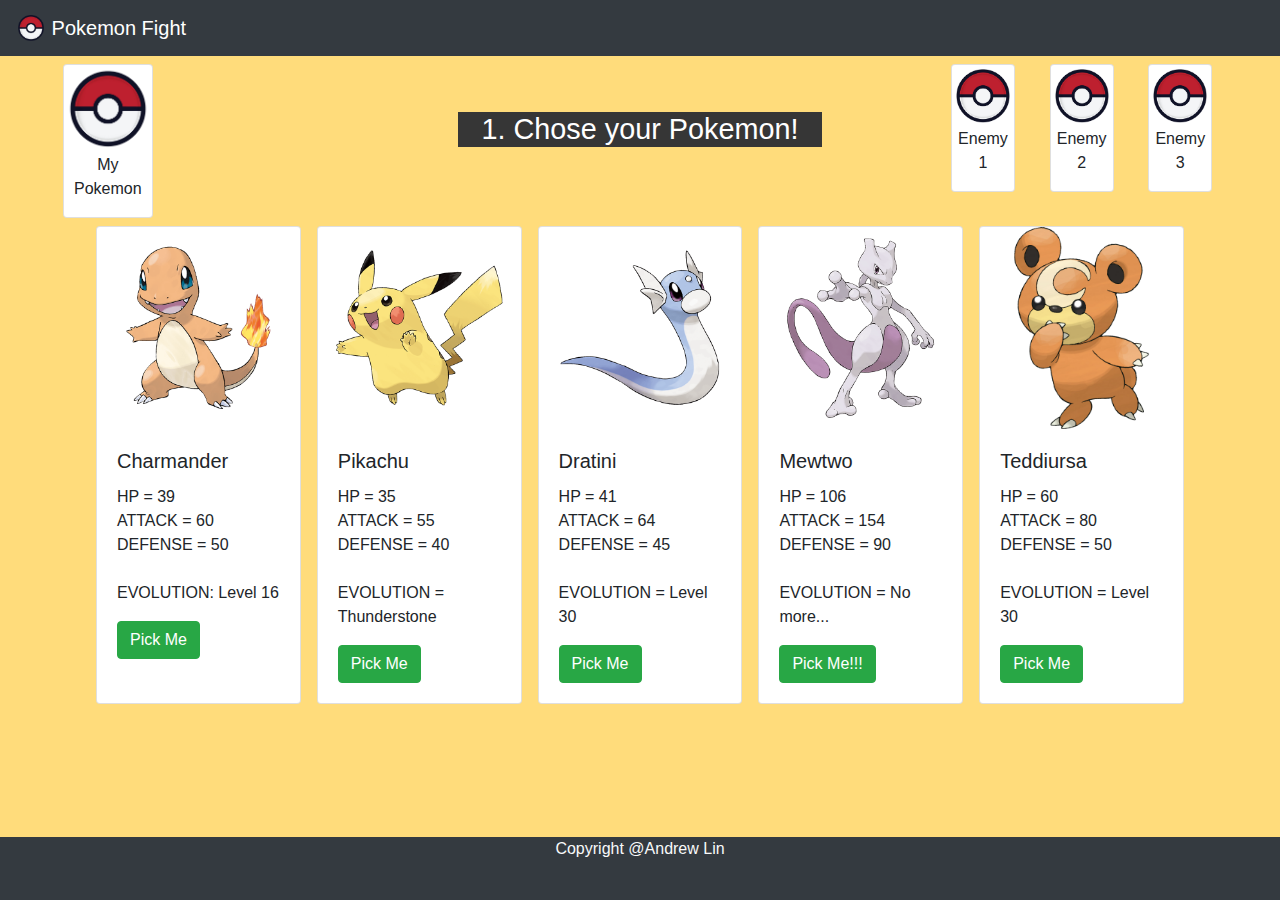
<file: index.html>
<!DOCTYPE html>
<html lang="en">

<head>
    <meta charset="UTF-8">
    <meta name="viewport" content="width=device-width, initial-scale=1.0">
    <meta http-equiv="X-UA-Compatible" content="ie=edge">
    <title>Pokemon Fight</title>
    <link rel="shortcut icon" href="assets/images/icons/favicon.ico">
    <link rel="stylesheet" href="https://stackpath.bootstrapcdn.com/bootstrap/4.3.1/css/bootstrap.min.css"
        integrity="sha384-ggOyR0iXCbMQv3Xipma34MD+dH/1fQ784/j6cY/iJTQUOhcWr7x9JvoRxT2MZw1T" crossorigin="anonymous">
    <link rel="stylesheet" href="css/style.css">
</head>

<body>
    <nav class="navbar navbar-dark bg-dark">
        <a class="navbar-brand" href="#">
            <img src="assets/images/icons/icon1.png" width="30" height="30" class="d-inline-block align-top" alt="">
            Pokemon Fight
        </a>
    </nav>

    <main>
        <!-- The pokemons you chose; -->
        <div class="row ml-5 mr-5 mt-2">
            <div class="col-md-1 col-sm-1">
                <div class="card" style="width: 7vw;">
                    <img id="myPokemon" src="assets/images/icons/icon1.png" class="card-img-top" alt="...">
                    <p class="text-center">My Pokemon</p>
                </div>
            </div>
            <div class="col-md-3 col-sm-3"></div>
            <div class="col-md-4 col-sm-4 align-items-center">
                <h2 id="instructionWord" class="display-7 mt-5 mb-5 myTitle">1. Chose your Pokemon!</h2>
            </div>
            <div class="col-md-1 col-sm-1"></div>
            <div class="col-md-1 col-sm-1">
                <div class="card" style="width: 5vw;">
                    <img id="enemyPokemon1" src="assets/images/icons/icon1.png" class="card-img-top" alt="...">
                    <p class="text-center">Enemy 1</p>
                </div>
            </div>
            <div class="col-md-1 col-sm-1">
                <div class="card" style="width: 5vw;">
                    <img id="enemyPokemon2" src="assets/images/icons/icon1.png" class="card-img-top" alt="...">
                    <p class="text-center">Enemy 2</p>
                </div>
            </div>
            <div class="col-md-1">
                <div class="card" style="width: 5vw;">
                    <img id="enemyPokemon3" src="assets/images/icons/icon1.png" class="card-img-top" alt="...">
                    <p class="text-center">Enemy 3</p>
                </div>
            </div>
        </div>

        <!-- The pokemons picking page; -->
        <div id="pokemon-picking-page" class="container-fluid d-flex justify-content-center">
            <div class="card m-2" style="width: 16vw;" pokemonId="004">
                <img src="assets/images/pokemons/004.png" class="card-img-top" alt="...">
                <div class="card-body">
                    <h5 class="card-title">Charmander</h5>
                    <p class="card-text">HP = 39 <br>ATTACK = 60<br>DEFENSE = 50<br><br>EVOLUTION: Level 16</p>
                    <a href="#" class="btn btn-success btn-pickMe">Pick Me</a>
                </div>
            </div>
            <div class="card m-2" style="width: 16vw;" pokemonId="025">
                <img src="assets/images/pokemons/025.png" class="card-img-top" alt="...">
                <div class="card-body">
                    <h5 class="card-title">Pikachu</h5>
                    <p class="card-text">HP = 35 <br>ATTACK = 55<br>DEFENSE = 40<br><br>EVOLUTION = Thunderstone </p>
                    <a href="#" class="btn btn-success btn-pickMe">Pick Me</a>
                </div>
            </div>
            <div class="card m-2" style="width: 16vw" pokemonId="147">
                <img src="assets/images/pokemons/147.png" class="card-img-top" alt="...">
                <div class="card-body">
                    <h5 class="card-title">Dratini</h5>
                    <p class="card-text">HP = 41 <br>ATTACK = 64<br>DEFENSE = 45<br><br>EVOLUTION = Level 30
                    </p>
                    <a href="#" class="btn btn-success btn-pickMe">Pick Me</a>
                </div>
            </div>
            <div class="card m-2" style="width: 16vw" pokemonId="150">
                <img src="assets/images/pokemons/150.png" class="card-img-top" alt="...">
                <div class="card-body">
                    <h5 class="card-title">Mewtwo</h5>
                    <p class="card-text">HP = 106 <br>ATTACK = 154<br>DEFENSE = 90<br><br>EVOLUTION = No more...
                    </p>
                    </p>
                    <button type="button" class="btn btn-success btn-pickMe" data-toggle="button" aria-pressed="false"
                        autocomplete="off">
                        Pick Me!!!
                    </button>
                </div>
            </div>
            <div class="card m-2" style="width: 16vw" pokemonId="216">
                <img src="assets/images/pokemons/216.png" class="card-img-top" alt="...">
                <div class="card-body">
                    <h5 class="card-title">Teddiursa</h5>
                    <p class="card-text">HP = 60 <br>ATTACK = 80<br>DEFENSE = 50<br><br>EVOLUTION = Level 30
                    </p>
                    </p>
                    <button type="button" class="btn btn-success btn-pickMe" data-toggle="button" aria-pressed="false"
                        autocomplete="off">
                        Pick Me
                    </button>
                </div>
            </div>
        </div>

        <!-- The pokemons fighting page; -->
        <div id="pokemon-fighting-page" class="container-fluid d-none justify-content-center">
            <div class="m-2" style="width: 16rem;" pokemonId="">
                <img id="myPokemonFight" src="assets/images/icons/icon1.png" class="card-img-top" alt="...">
                <h3 id="myPokemonName" class="card-title text-center"></h3>
            </div>
            <div class="m-2" style="width: 18rem;">
                <div class="card-body">
                    <div class="progress">
                        <div class="progress-bar bg-success my-blood-bar" role="progressbar" style="width: 100%"
                            aria-valuenow="25" aria-valuemin="0" aria-valuemax="100"></div>
                    </div><br>
                    <h2 class="text-success" id="my-hp"><br></h2>
                    <h2 class="text-primary" id="my-level"></h2><br>
                    <p id="my-attack"></p>
                    <p id="my-defense"></p>
                    <p id="my-evolution"></p>
                </div>
            </div>
            <div class="m-2" style="width: 22rem;">
                <div class="row" style="width: 26rem;">
                    <img src="assets/images/icons/icon2.gif" style="width: 26rem" alt="...">
                </div>
                <div class="row d-flex justify-content-center">
                    <a id="attackButton" href="#" class="btn btn-danger btn-attack m-2">ATTACK</a>
                    <a id="recoverButton" href="#" class="btn btn-success btn-recover m-2">RECOVER</a>
                    <a id="thunderstoneButton" href="#" class="btn btn-secondary btn-thunderstone m-2">Thunderstone</a>
                </div>
            </div>

            <div class="m-2" style="width: 18rem;" pokemonId="">
                <div class="card-body">
                    <div class="progress">
                        <div class="progress-bar bg-success enemy-blood-bar" role="progressbar" style="width: 100%"
                            aria-valuenow="25" aria-valuemin="0" aria-valuemax="100"></div>
                    </div><br>
                    <h2 class="text-success" id="enemy-hp" class="card-text"><br></h2>
                    <br><br><br>
                    <p id="enemy-attack"></p>
                    <p id="enemy-defense"></p><br>
                </div>
            </div>
            <div class="m-2" style="width: 16rem;">
                <img id="enemyPokemonFight" src="assets/images/icons/icon1.png" class="card-img-top" alt="...">
                <h3 id="enemyPokemonName" class="card-title text-center"></h3>
            </div>
        </div>

        <!-- The text page; -->
        <div id="fight-text-page" class="container-fluid d-none justify-content-center">
            <div class="m-2"
                style="width: 40rem;height: 10rem; background-image: url(assets/images/fight-text.png); background-size:cover">
                <h4 class="fight-text m-4 text-light" style="text-shadow: 1px 1px 2px black;"></h4>
            </div>
        </div>

        <!-- The Celebration page; -->
        <div id="fight-win-page" class="container-fluid d-none justify-content-center">
            <div class="card" style="width: 26rem;">
                <img id="winner-image" src="assets/images/pokemons/150.png" class="card-img-top" alt="...">
                <div class="card-body">
                    <h1 class="card-text text-center">WINNER!</h1>
                </div>
            </div>
        </div>

        <!-- Music & Sounds. -->
        <audio id="fight-audio" class="audios" preload="auto">
            <source src="assets/sounds/fight.mp3" type="audio/mp3">
        </audio>
        <audio id="recover-audio" class="audios" preload="auto">
            <source src="assets/sounds/recover.mp3" type="audio/mp3">
        </audio>
        <audio id="evolution-audio" class="audios" preload="auto">
            <source src="assets/sounds/evolution.mp3" type="audio/mp3">
        </audio>
        <audio id="setNext-audio" class="audios" preload="auto">
            <source src="assets/sounds/setNext.mp3" type="audio/mp3">˛
        </audio>
        <audio id="winner-audio" class="audios" preload="auto">
            <source src="assets/sounds/winner.mp3" type="audio/mp3">˛
        </audio>
        <audio id="150-audio" class="audios" preload="auto">
            <source src="assets/sounds/150.mp3" type="audio/mp3">
        </audio>
        <audio id="025-audio" class="audios" preload="auto">
            <source src="assets/sounds/025.mp3" type="audio/mp3">˛
        </audio>
    </main>

    <footer class="bg-dark text-light text-center">
        <p>Copyright @Andrew Lin</p>
    </footer>

    <script type="text/javascript" src="https://cdnjs.cloudflare.com/ajax/libs/jquery/3.2.1/jquery.min.js"></script>
    <script type="text/javascript" src="javascript/pokemonInfo.js"></script>
    <script type="text/javascript" src="javascript/mainGame.js"></script>
    <script type="text/javascript" src="javascript/basicGameFunctions.js"></script>
</body>

</html>
</file>
<file: css/style.css>
body {
  background-color: rgb(255, 220, 123);
}


.myTitle {
  text-align: center;
  color: white;
  font-size: 1.8rem;
  background-color: rgb(54, 54, 54);
  animation: blinker 1.2s linear 10;
}

footer {
    position:fixed;
    top: 93%;
    height: 7%;
    width: 100%
}

@keyframes blinker {
  50% {
    opacity: 0;
  }
}

@media only screen and (max-width: 900px) {
  main {
    display: none;
  }
  h2,
  .h2 {
    font-size: 0.5rem;
  }
  p {
    font-size: 0.5rem;
  }
}
</file>
